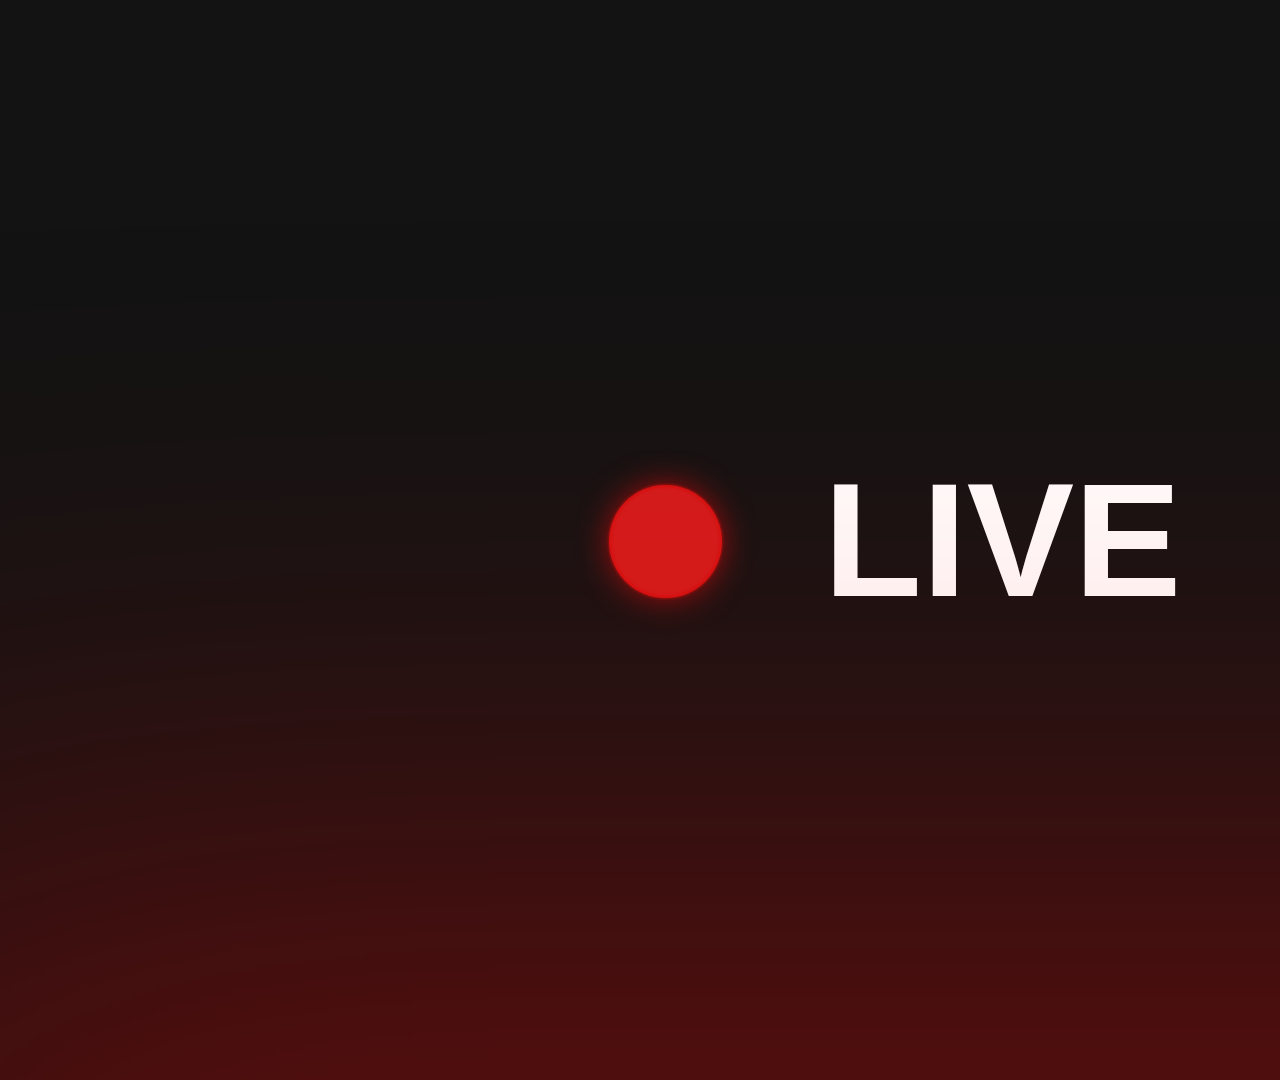
<file: index.html>
<!DOCTYPE html>
<html lang="ru">
<head>
  <meta charset="UTF-8" />
  <title>Fire Flicker</title>
  <!-- Обратите внимание: подключаем именно style.css -->
  <link rel="stylesheet" href="style.css" />
</head>
<body>

  <div class="container">
    <div class="live">LIVE</div>

    <div class="ellipse ellipse3"></div>
    <div class="ellipse ellipse4"></div>
    <div class="ellipse ellipse5"></div>

    <div class="fire"></div>
  </div>

</body>
</html>
</file>
<file: style.css>
/* Сброс отступов */
* {
    margin: 0;
    padding: 0;
    box-sizing: border-box;
  }
  
  /* 
     Фон всей страницы: 
     пусть будет сразу чёрный (чтобы было видно, что стили 
     корректно подключились).
  */
  body {
    background-color: #131313;
    font-family: sans-serif;
  }
  
  /* Контейнер под макет 1920×1080 */
  .container {
    position: relative;
    width: 1920px;
    height: 1080px;
    margin: 0 auto; /* центрируем, если монитор шире 1920 */
    overflow: hidden; 
  }
  
  /* LIVE */
  .live {
    position: absolute;
    width: 903px;
    height: 472px;
    left: 551px;
    top: 304px;
    
    /* Если у вас есть шрифт Toxigenesis:
       font-family: 'Toxigenesis', sans-serif;
    */
    font-weight: 700;
    font-size: 161px;
    line-height: 1;
    color: #FFFFFF;
    
    display: flex;
    align-items: center;
    justify-content: center;
    text-transform: uppercase;
  }
  
  /* Общий класс ellipse */
  .ellipse {
    position: absolute;
    width: 113px;
    height: 113px;
    left: 609px;
    top: 485px;
    border-radius: 50%;
  }
  
  /* Ellipse 3 */
  .ellipse3 {
    background: rgba(204, 12, 12, 0.76);
    filter: blur(15.85px);
  }
  
  /* Ellipse 4 */
  .ellipse4 {
    background: #D31C1C;
  }
  
  /* Ellipse 5 */
  .ellipse5 {
    box-sizing: border-box;
    border: 2px solid #d40b0b;
    filter: blur(1.85px);
  }
  
  /* Блок "огня" */
  .fire {
    position: absolute;
    width: 2584px;
    height: 384px;
    left: -332px;
    top: 1037px;
    
    background: rgba(255, 0, 0, 0.66);
    filter: blur(350px);
    
    animation: fireFlicker 2.5s infinite ease-in-out;
  }
  
  /* Анимация плавного "мигания" (flicker) */
  @keyframes fireFlicker {
    0%, 100% {
      opacity: 0.7;
      filter: blur(320px) brightness(1.1);
      background: rgba(255, 0, 0, 0.66);
    }
    25% {
      opacity: 1;
      filter: blur(350px) brightness(1.4);
      background: rgba(255, 0, 0, 0.733);
    }
    50% {
      opacity: 0.8;
      filter: blur(380px) brightness(1.2);
      background: rgba(255, 0, 0, 0.66);
    }
    75% {
      opacity: 0.9;
      filter: blur(340px) brightness(1.3);
      background: rgba(255, 0, 0, 0.66);
    }
  }
</file>
